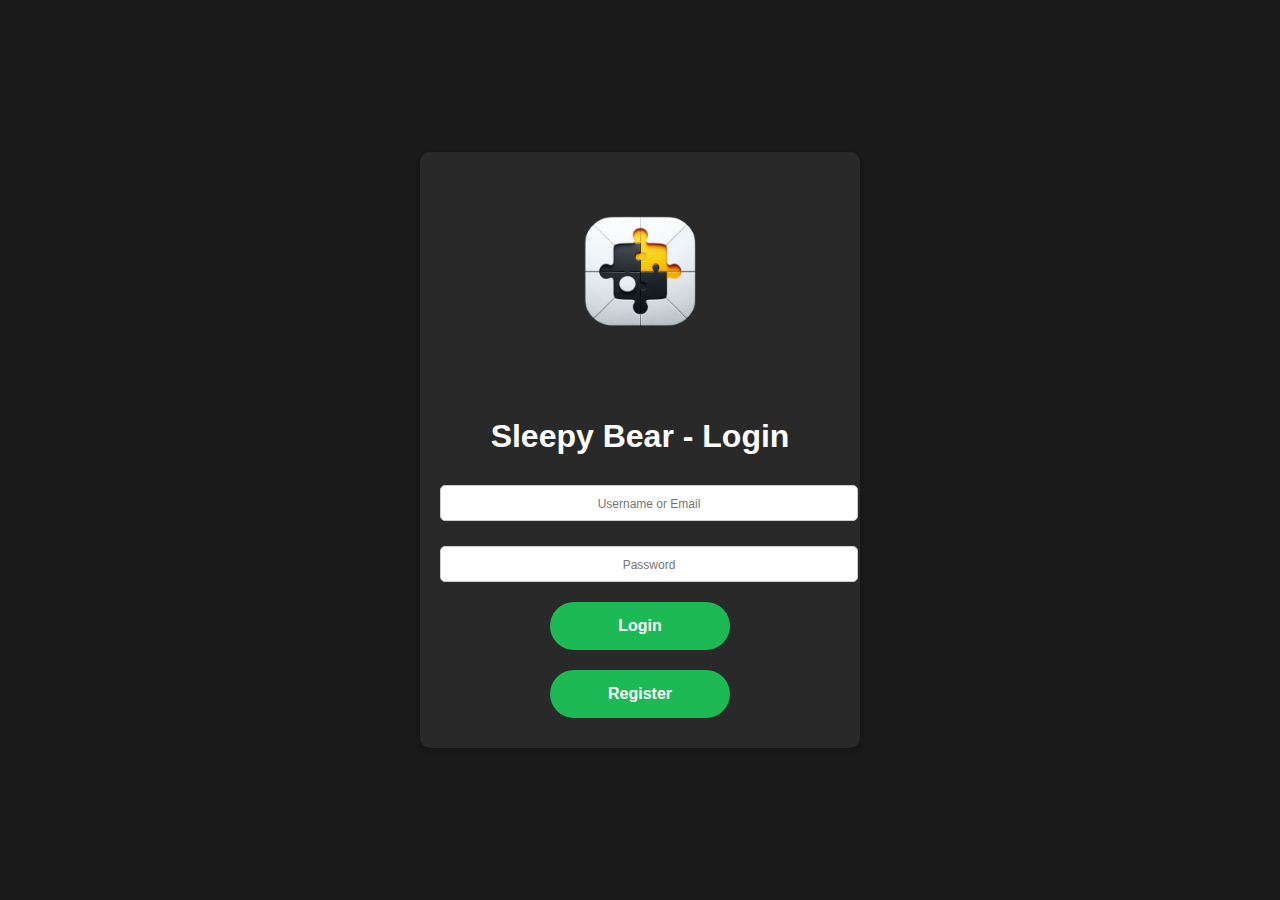
<file: index.html>
<!DOCTYPE html>
<html lang="en">
<head>
    <meta charset="UTF-8">
    <meta name="viewport" content="width=device-width, initial-scale=1.0">
    <link rel="icon" href="ICON.JPEG" />
    <title>Sleepy Bear - Login</title>
    <style>
        body {
            background-color: #1a1a1a; /* Alterado o background color */
            margin: 0;
            padding: 0;
            font-family: Arial, sans-serif;
            display: flex;
            justify-content: center;
            align-items: center;
            height: 100vh;
        }
        .login-container {
            text-align: center;
            background-color: #292929;
            padding: 20px;
            border-radius: 10px;
            box-shadow: 0 4px 6px rgba(0, 0, 0, 0.1), 0 1px 3px rgba(0, 0, 0, 0.08);
            width: 90%;
            max-width: 400px;
        }
        .input-field {
            padding: 8px; /* Ajuste para os placeholders menores */
            margin: 10px 0;
            border-radius: 5px;
            border: 1px solid #ccc;
            width: 100%;
            font-size: 16px;
            text-align: center;
        }
        .input-field::placeholder {
            font-size: 12px; /* Diminuir tamanho do placeholder */
        }
        .button {
            padding: 15px 30px;
            font-size: 16px;
            border: none;
            border-radius: 50px;
            margin: 10px;
            cursor: pointer;
            outline: none;
            transition: background-color 0.3s ease;
            color: white;
            background-color: #1db954;
            font-weight: bold;
            width: 45%;
        }
        .button:hover {
            background-color: #1ed760;
        }
        .app-title {
            color: white;
            margin-bottom: 20px;
        }
        .form-group {
            text-align: left;
        }
        .form-group label {
            color: white;
            display: block;
            margin-bottom: 5px;
        }
        .logo {
            width: 100%;
            max-width: 200px;
            margin-bottom: 20px;
        }
        @media screen and (max-width: 600px) {
            .login-container {
                width: 95%;
            }
        }
    </style>
</head>
<body>
    <div class="login-container">
        <img src="logo.png" alt="Logo Sleepy Bear" class="logo">
        <h1 class="app-title">Sleepy Bear - Login</h1>
        <form id="loginForm">
            <div class="form-group">
                <label for="username"></label>
                <input type="text" id="username" class="input-field" placeholder="Username or Email"> <!-- Ajuste de placeholder -->
            </div>
            <div class="form-group">
                <label for="password"></label>
                <input type="password" id="password" class="input-field" placeholder="Password"> <!-- Ajuste de placeholder -->
            </div>
            <button type="button" class="button" onclick="login()">Login</button>
            <button type="button" class="button" onclick="window.location.href='registro.html'">Register</button>
        </form>
    </div>

    <script>
        function login() {
            let username = document.getElementById("username").value;
            let password = document.getElementById("password").value;

            if (username === "your_username" && password === "your_password") {
                window.location.href = "botoes.html";
            } else {
                alert("Incorrect username or password. Please try again.");
            }
        }
    </script>
</body>
</html>
</file>
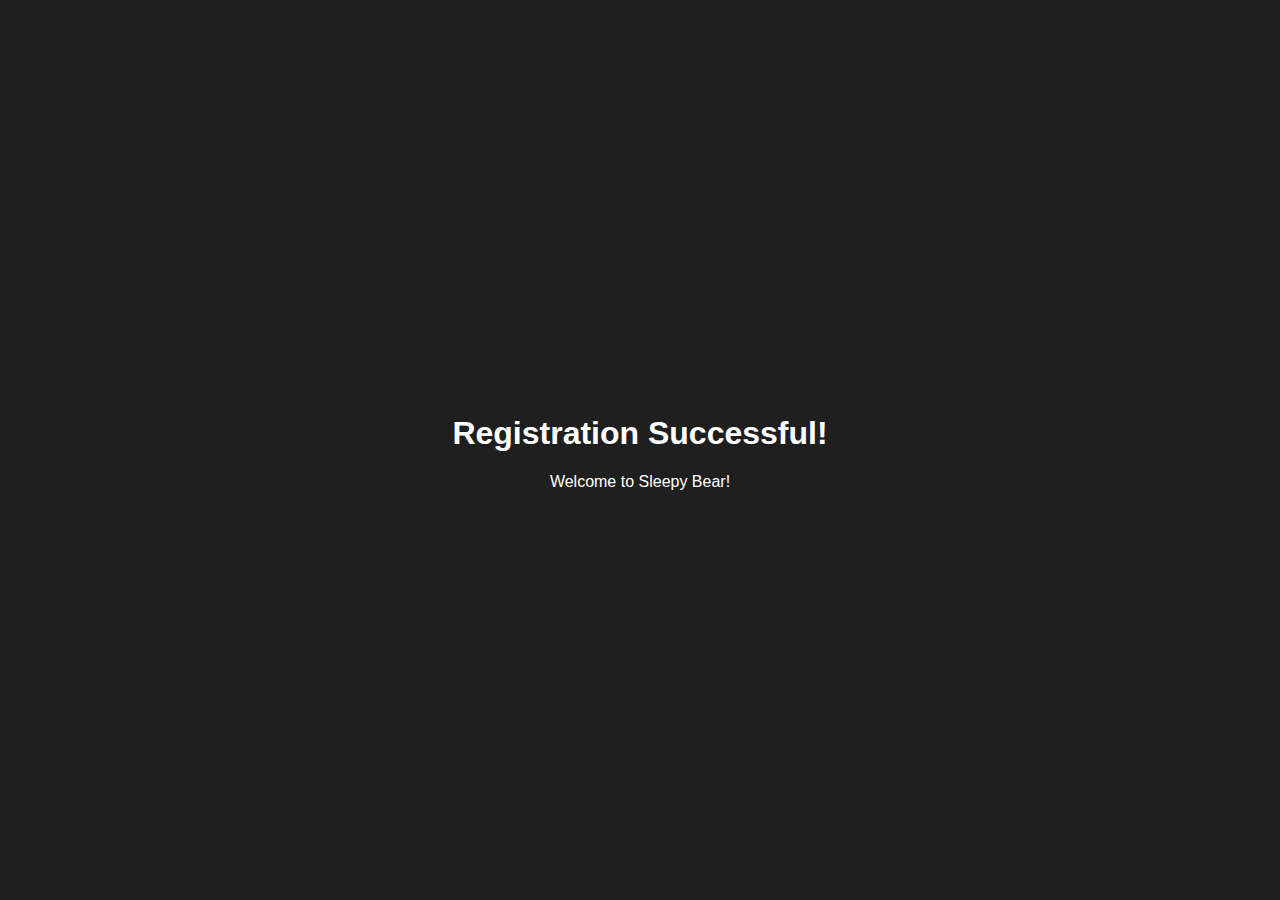
<file: auth.html>
<!DOCTYPE html>
<html lang="en">
<head>
    <meta charset="UTF-8">
    <meta name="viewport" content="width=device-width, initial-scale=1.0">
    <title>Authentication - Sleepy Bear</title>
    <style>
        body {
            font-family: Arial, sans-serif;
            background-color: #1f1f1f;
            margin: 0;
            padding: 0;
            display: flex;
            justify-content: center;
            align-items: center;
            height: 100vh;
            color: white;
        }
        .auth-container {
            text-align: center;
        }
    </style>
</head>
<body>
    <div class="auth-container">
        <h1>Registration Successful!</h1>
        <p>Welcome to Sleepy Bear!</p>
    </div>
</body>
</html>
</file>
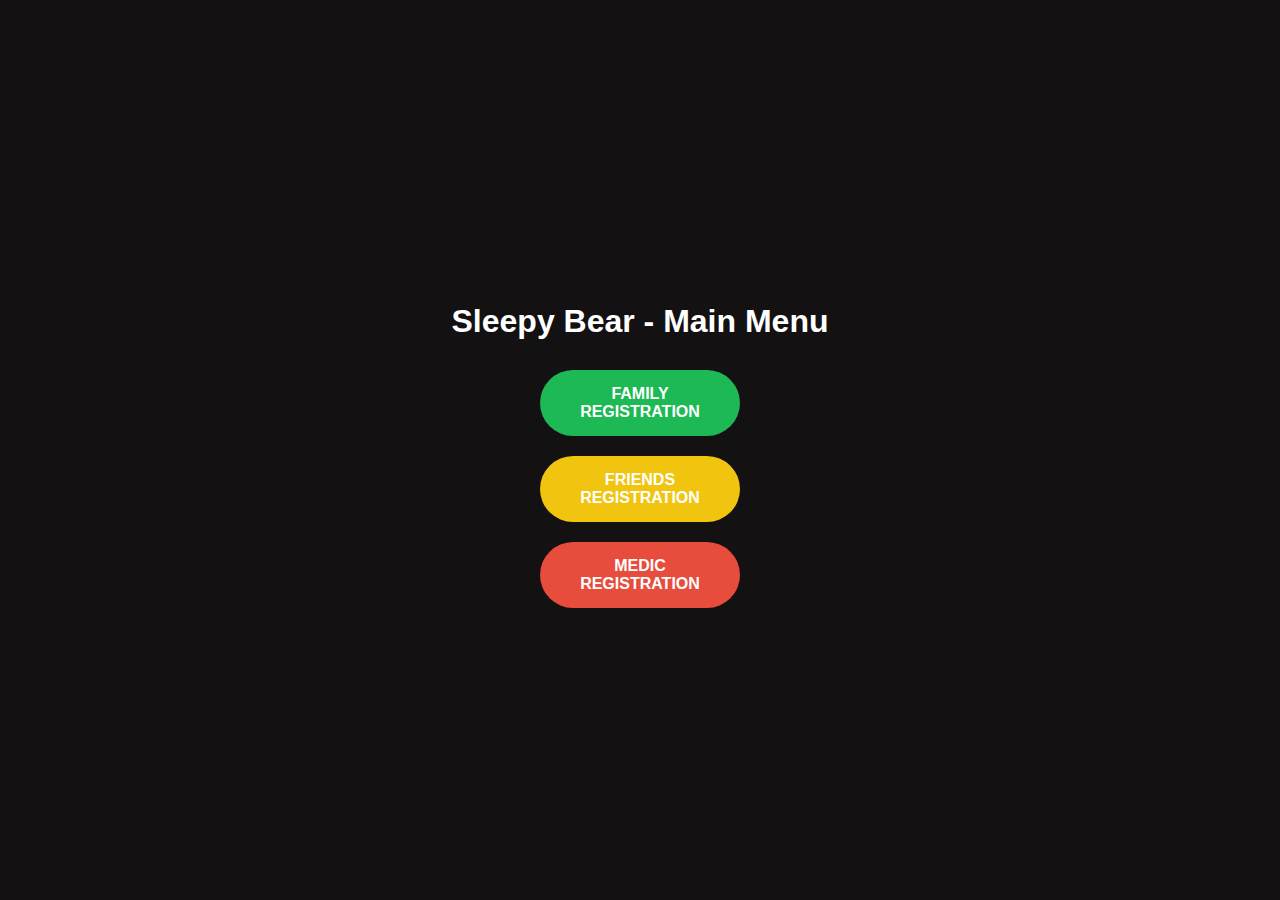
<file: BOTOES.HTML>
<!DOCTYPE html>
<html lang="en">
<head>
    <meta charset="UTF-8">
    <meta name="viewport" content="width=device-width, initial-scale=1.0">
    <link rel="icon" href="ICON.JPEG" />
    <title>Sleepy Bear - Main Menu</title>
    <style>
        body {
            background-color: rgb(19, 17, 17);
            margin: 0;
            padding: 0;
            font-family: Arial, sans-serif;
            display: flex;
            justify-content: center;
            align-items: center;
            height: 100vh;
            color: white;
            text-align: center;
        }
        .button-container {
            display: flex;
            flex-direction: column;
            align-items: center;
        }
        .button {
            padding: 15px 30px;
            font-size: 16px;
            border: none;
            border-radius: 50px;
            margin: 10px;
            cursor: pointer;
            outline: none;
            transition: background-color 0.3s ease;
            font-weight: bold;
            text-transform: uppercase;
            width: 200px;
        }
        .button-green {
            background-color: #1db954;
            color: white;
        }
        .button-yellow {
            background-color: #f1c40f;
            color: white;
        }
        .button-red {
            background-color: #e74c3c;
            color: white;
        }
        .button:hover {
            opacity: 0.8;
        }
        .app-title {
            margin-bottom: 20px;
        }
    </style>
</head>
<body>
    <div class="button-container">
        <h1 class="app-title">Sleepy Bear - Main Menu</h1>
        <button class="button button-green" onclick="sendNotification('family')">Family Registration</button>
        <button class="button button-yellow" onclick="sendNotification('friends')">Friends Registration</button>
        <button class="button button-red" onclick="sendNotification('medic')">MEDIC Registration</button>
    </div>

    <script>
        function sendNotification(type) {
            var message = '';
            if (type === 'family') {
                message = 'Notification sent to family contacts!';
            } else if (type === 'friends') {
                message = 'Notification sent to friends!';
            } else if (type === 'medic') {
                message = 'Notification sent to MEDIC!';
            }
            // Here you can add the code to actually send the notification
            alert(message); // For demonstration purposes, showing an alert
        }
    </script>
</body>
</html>
</file>
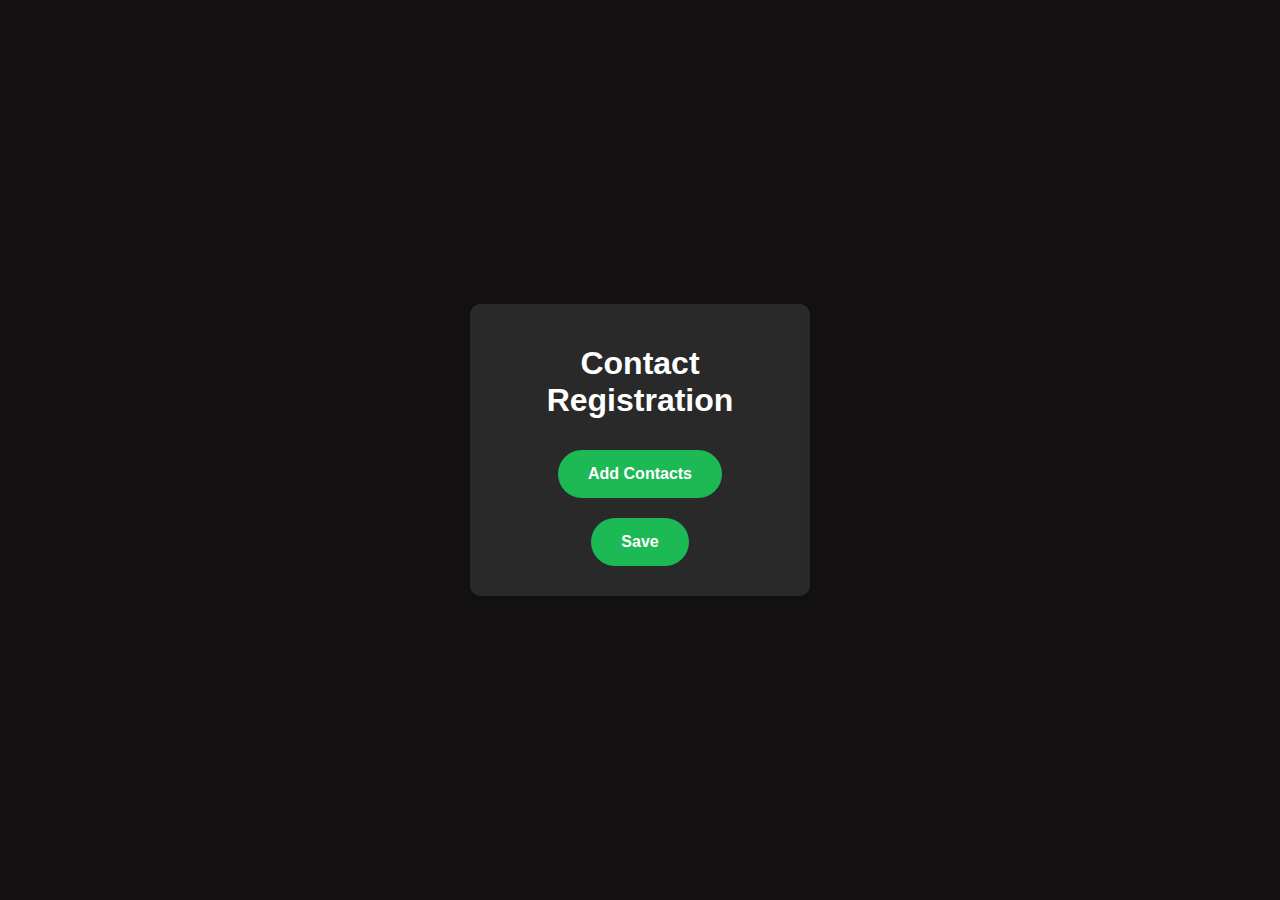
<file: formulario.html>
<!DOCTYPE html>
<html lang="en">
<head>
    <meta charset="UTF-8">
    <meta name="viewport" content="width=device-width, initial-scale=1.0">
    <link rel="icon" href="ICON.JPEG" />
    <title>Sleepy Bear - Contact Registration</title>
    <style>
        body {
            background-color: rgb(19, 17, 17);
            margin: 0;
            padding: 0;
            font-family: Arial, sans-serif;
            display: flex;
            justify-content: center;
            align-items: center;
            height: 100vh;
            color: white;
        }
        .form-container {
            text-align: center;
            color: white;
            background-color: #292929;
            padding: 20px;
            border-radius: 10px;
            box-shadow: 0 4px 6px rgba(0, 0, 0, 0.1), 0 1px 3px rgba(0, 0, 0, 0.08);
            width: 300px;
        }
        .input-field {
            padding: 10px;
            margin: 10px 0;
            border-radius: 5px;
            border: 1px solid #ccc;
            width: calc(100% - 22px);
            font-size: 16px;
            display: block;
            margin-left: auto;
            margin-right: auto;
        }
        .button {
            padding: 15px 30px;
            font-size: 16px;
            border: none;
            border-radius: 50px;
            margin: 10px;
            cursor: pointer;
            outline: none;
            transition: background-color 0.3s ease;
            color: white;
            background-color: #1db954;
            font-weight: bold;
            display: inline-block;
        }
        .button:hover {
            background-color: #1ed760;
        }
    </style>
</head>
<body>
    <div class="form-container">
        <h1 id="form-title">Contact Registration</h1>
        <form id="contactForm">
            <div id="contactInputs">
                <!-- Initially, there are no input fields -->
            </div>
            <button type="button" class="button" onclick="addContactFields()">Add Contacts</button>
            <button type="submit" class="button">Save</button>
        </form>
    </div>

    <script>
        let contactCounter = 0;

        function addContactFields() {
            const contactInputs = document.getElementById('contactInputs');
            for (let i = 0; i < 3; i++) {
                contactCounter++;
                const input = document.createElement('input');
                input.type = 'text';
                input.id = `contact${contactCounter}`;
                input.className = 'input-field';
                input.placeholder = `Contact Name ${contactCounter}`;
                input.required = true;
                contactInputs.appendChild(input);
            }
        }

        document.addEventListener('DOMContentLoaded', function() {
            const urlParams = new URLSearchParams(window.location.search);
            const type = urlParams.get('type');
            const formTitle = document.getElementById('form-title');
            formTitle.textContent = `Contact Registration - ${type.charAt(0).toUpperCase() + type.slice(1)}`;

            document.getElementById('contactForm').addEventListener('submit', function(event) {
                event.preventDefault();
                // Simulating contact saving
                alert('Contacts saved successfully!');
                window.location.href = 'buttons.html';
            });
        });
    </script>
</body>
</html>
</file>
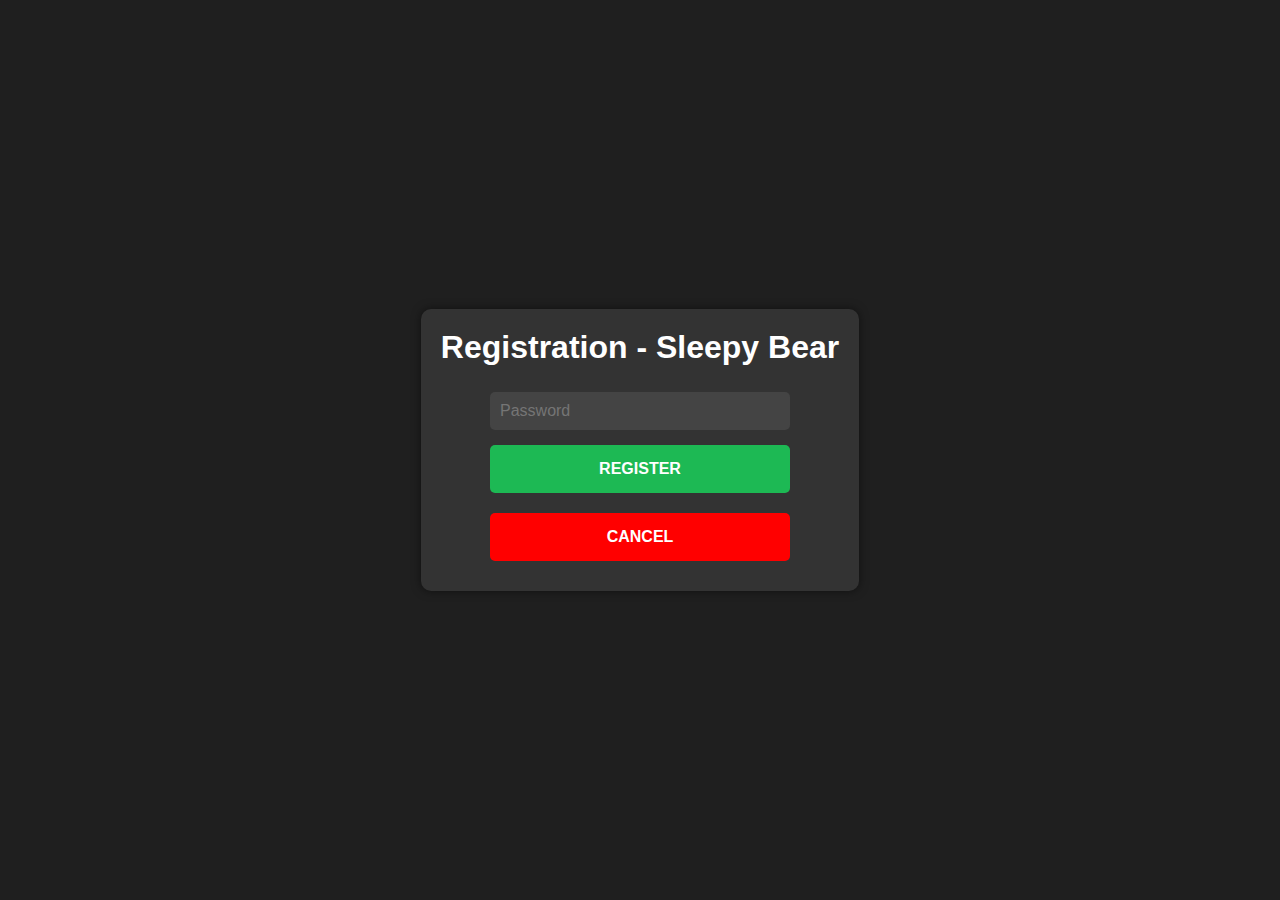
<file: registro.html>
<!DOCTYPE html>
<html lang="en">
<head>
    <meta charset="UTF-8">
    <meta name="viewport" content="width=device-width, initial-scale=1.0">
    <link rel="icon" href="ICON.JPEG" />
    <title>Sleepy Bear - Registration</title>
    <style>
        body {
            font-family: Arial, sans-serif;
            background-color: #1f1f1f;
            margin: 0;
            padding: 0;
            display: flex;
            justify-content: center;
            align-items: center;
            height: 100vh;
        }

        .register-container {
            background-color: #333;
            padding: 20px;
            border-radius: 10px;
            box-shadow: 0 0 10px rgba(0, 0, 0, 0.5);
        }

        h1 {
            margin-top: 0;
            color: #fff;
            text-align: center;
        }

        form {
            display: flex;
            flex-direction: column;
            align-items: center;
        }

        .input-field {
            width: 300px;
            padding: 10px;
            margin: 5px;
            border: none;
            border-radius: 5px;
            font-size: 16px;
            background-color: #444;
            color: #fff;
            box-sizing: border-box;
        }

        .button {
            width: 300px;
            padding: 15px;
            margin: 10px;
            border: none;
            border-radius: 5px;
            font-size: 16px;
            cursor: pointer;
            outline: none;
            transition: background-color 0.3s ease;
            color: white;
            background-color: #1db954;
            font-weight: bold;
            text-transform: uppercase;
        }

        .button:hover {
            background-color: #1ed760;
        }

        .button-cancel {
            background-color: red;
        }

        .button-cancel:hover {
            background-color: darkred;
        }
    </style>
</head>
<body>
    <div class="register-container">
        <h1>Registration - Sleepy Bear</h1>
        <form id="registerForm" onsubmit="return false;">
            <input type="password" id="password" class="input-field" placeholder="Password" required>
            <button type="button" class="button" onclick="register()">Register</button>
            <button type="button" class="button button-cancel" onclick="cancel()">Cancel</button>
        </form>
    </div>

    <script>
        function register() {
            // Adicione aqui a lógica para enviar apenas a senha para o servidor
            alert("Registration feature is disabled in this demo.");
        }

        function cancel() {
            // Adicione aqui a lógica para redirecionar ou limpar o formulário, se necessário
            alert("Cancel feature is disabled in this demo.");
        }
    </script>
</body>
</html>
</file>
